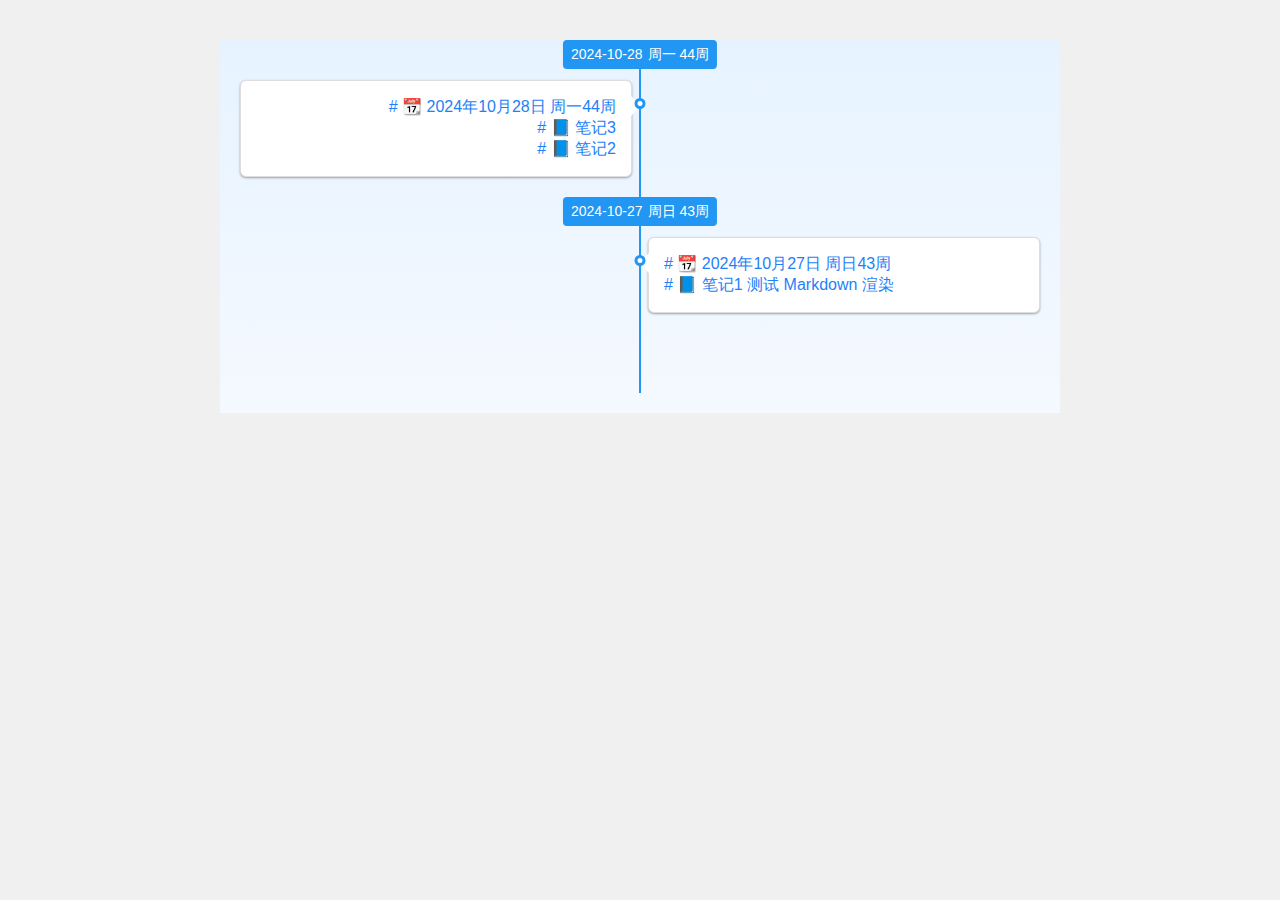
<file: timeline.html>
<!DOCTYPE html>
<html lang="zh">
  <head>
    <meta charset="UTF-8" />
    <meta name="viewport" content="width=device-width, initial-scale=1.0" />
    <style>
      body {
        font-family: Arial, sans-serif;
        background-color: #f0f0f0;
      }

      a {
        color: #1e81f8;
        text-decoration: none;
      }

      .timeline-container {
        max-width: 800px;
        margin: 40px auto;
        position: relative;
        padding: 20px;
        background: linear-gradient(to bottom, #e6f3ff, #f5f9ff);
      }
      .timeline {
        position: relative;
        padding: 20px 0;
      }
      .timeline::before {
        content: "";
        position: absolute;
        width: 2px;
        background: #2196f3;
        top: 0;
        bottom: 0;
        left: 50%;
        margin-left: -1px;
      }
      .timeline-item {
        margin-bottom: 60px; /* Increased from 40px */
        position: relative;
      }
      .timeline-content {
        width: 45%;
        padding: 0 15px;
        position: relative;
        background: white;
        border: 1px solid #ddd;
        border-radius: 6px;
        box-shadow: 0 1px 3px rgba(0, 0, 0, 0.12), 0 1px 2px rgba(0, 0, 0, 0.24);
      }
      .timeline-content.left {
        margin-right: auto;
        text-align: right;
      }
      .timeline-content.right {
        margin-left: auto;
        text-align: left;
      }
      .date-marker {
        position: absolute;
        width: 5px;
        height: 5px;
        background: #fff;
        border: 3px solid #2196f3;
        border-radius: 50%;
        left: 50%;
        transform: translateX(-50%);
        top: 18px;
        z-index: 1;
      }
      .date {
        position: absolute;
        left: 50%;
        transform: translateX(-50%);
        background: #2196f3;
        color: white;
        padding: 4px 8px;
        border-radius: 4px;
        font-size: 12px;
        top: -40px;
        white-space: nowrap;
        display: flex;
        align-items: center;
      }
      .date-text {
        margin: 0;
        font-size: 14px;
        line-height: 1.5;
        color: white;
      }
      .timeline-content::after {
        content: "";
        position: absolute;
        top: 15px;
        width: 0;
        height: 0;
        border-style: solid;
      }
      .timeline-content.left::after {
        right: -10px;
        border-width: 10px 0 10px 10px;
        border-color: transparent transparent transparent white;
      }
      .timeline-content.right::after {
        left: -10px;
        border-width: 10px 10px 10px 0;
        border-color: transparent white transparent transparent;
      }

      /* Responsive styles */
      @media (max-width: 600px) {
        .timeline::before {
          left: 10px;
        }
        .timeline-content {
          width: calc(100% - 40px);
          margin-top: 60px; /* Add top margin for mobile view */
        }
        .timeline-content.left,
        .timeline-content.right {
          margin-left: 20px;
          text-align: left;
        }
        .date-marker {
          left: 10px;
        }
        .date {
          left: 10px;
          transform: none;
          top: -40px; /* Increase top spacing for mobile view */
        }
      }
    </style>
  </head>
  <body>
    <div class="timeline-container">
      <div id="timeline" class="timeline">
        <!-- Timeline items will be dynamically inserted here -->
      </div>
    </div>

    <script>
      // Function to fetch data from data.json
      async function fetchTimelineData() {
        const response = await fetch("data.json");
        const data = await response.json();
        return data;
      }

      // Function to create timeline items
      function createTimelineItem(
        date,
        dayOfWeek,
        weekNumber,
        titlesWithHref,
        isLeft
      ) {
        const item = document.createElement("div");
        item.className = "timeline-item";

        const dateMarker = document.createElement("div");
        dateMarker.className = "date-marker";

        const dateElement = document.createElement("div");
        dateElement.className = "date";
        dateElement.innerHTML = `<span class="date-text" style="text-align: center;">${date}</span><span class="date-text" style="margin-left: 5px;">${dayOfWeek} ${weekNumber}</span>`;

        const timelineContent = document.createElement("div");
        timelineContent.className = `timeline-content ${
          isLeft ? "left" : "right"
        }`;

        const contentText = document.createElement("p");
        contentText.className = "content-text";

        titlesWithHref.forEach((titleWithHref) => {
          const link = document.createElement("a");
          link.href = titleWithHref.href;
          link.target = "_blank"; // Open in new tab
          link.textContent = titleWithHref.title;
          contentText.appendChild(link);
          contentText.appendChild(document.createElement("br"));
        });

        timelineContent.appendChild(contentText);
        item.appendChild(dateMarker);
        item.appendChild(dateElement);
        item.appendChild(timelineContent);

        return item;
      }

      // Function to group data by date
      function groupDataByDate(data) {
        const groupedData = {};
        data.forEach((item) => {
          if (item.date) {
            // Only group items with a valid date
            if (!groupedData[item.date]) {
              groupedData[item.date] = [];
            }
            groupedData[item.date].push({ title: item.title, href: item.href });
          }
        });
        return groupedData;
      }

      // Function to extract day of week and week number from title
      function extractDayAndWeek(title) {
        const regex =
          /(\d{4}年\d{2}月\d{2}日)\s*(周[一二三四五六日])\s*(\d{1,2}周)/;
        const match = title.match(regex);
        if (match) {
          return {
            dayOfWeek: match[2],
            weekNumber: match[3],
          };
        }
        return {
          dayOfWeek: "",
          weekNumber: "",
        };
      }

      // Function to populate the timeline
      async function populateTimeline() {
        const timeline = document.getElementById("timeline");
        const timelineData = await fetchTimelineData();
        const groupedData = groupDataByDate(timelineData);

        Object.keys(groupedData).forEach((date, index) => {
          const titlesWithHref = groupedData[date];
          const { dayOfWeek, weekNumber } = extractDayAndWeek(
            titlesWithHref[0].title
          );
          const isLeft = index % 2 === 0; // 偶数索引在左边，奇数索引在右边
          const timelineItem = createTimelineItem(
            date,
            dayOfWeek,
            weekNumber,
            titlesWithHref,
            isLeft
          );
          timeline.appendChild(timelineItem);
        });
      }

      // Call the function to populate the timeline when the page loads
      window.onload = populateTimeline;
    </script>
  </body>
</html>
</file>
